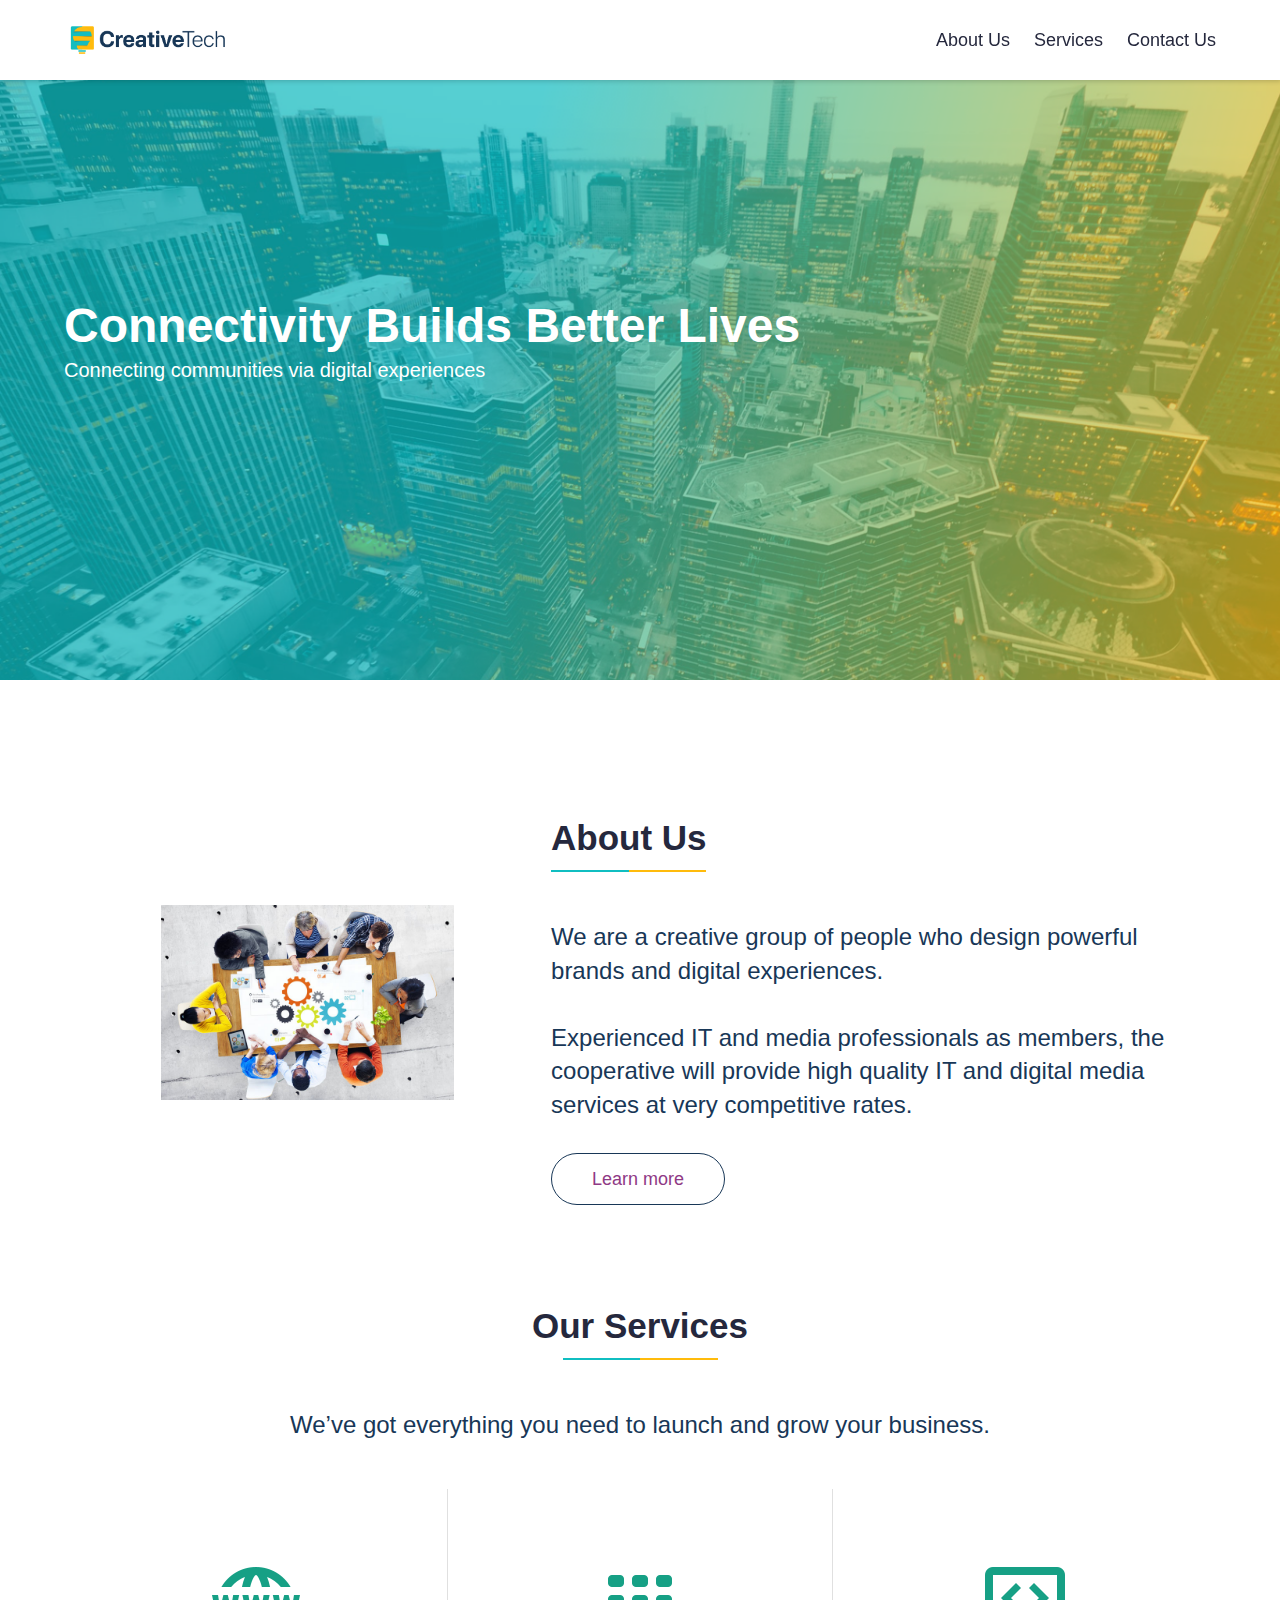
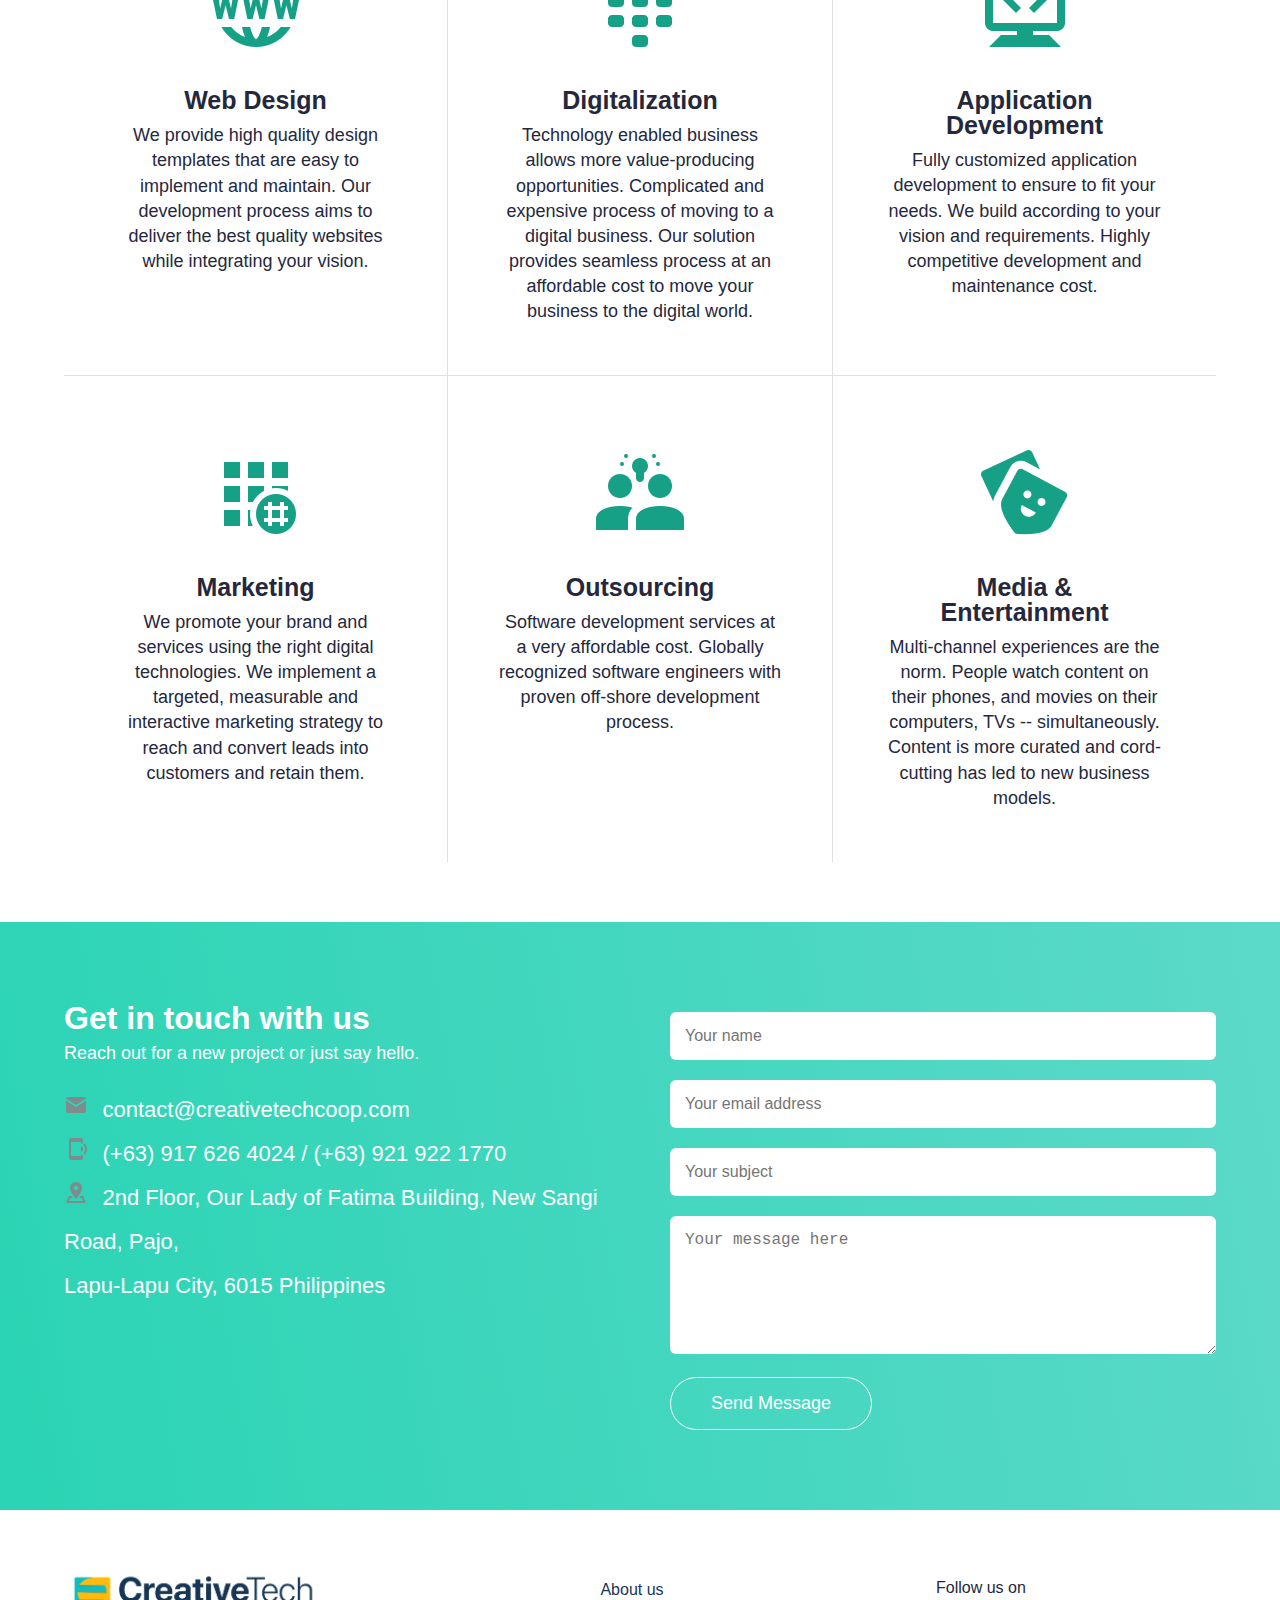
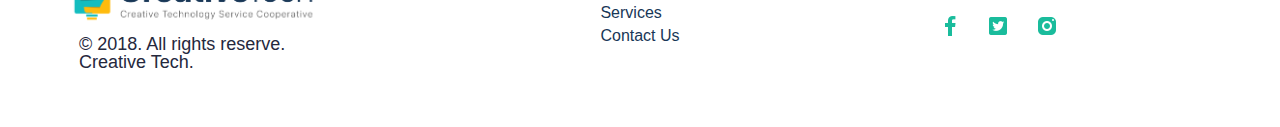
<file: public/index.html>
<!doctype html>
<html lang="en" class="no-js">
<head>
	<meta charset="UTF-8">
	<meta name="viewport" content="width=device-width, initial-scale=1">

	<link href="https://fonts.googleapis.com/css?family=David+Libre|Hind:400,700" rel="stylesheet">

	<link rel="stylesheet" href="css/reset.css"> <!-- CSS reset -->
	<link rel="stylesheet" href="css/owl.carousel.min.css"> <!-- Owl style -->
	<link rel="stylesheet" href="css/style.css"> <!-- Resource style -->
	<link rel="stylesheet" href="css/contact.css">

	<!-- favicons
    ================================================== -->
	<link rel="shortcut icon" href="img/creativetech-logo-symbol-colored.png" type="image/x-icon">
	<link rel="icon" href="img/creativetech-logo-symbol-colored.png" type="image/x-icon">
  	
	<title>Creative Technology Service Cooperative</title>
</head>
<body>

	<header class="cd-auto-hide-header">
		<div class="logo"><a href="https://www.creativetechcoop.com"><img src="img/creativetech-logo-colored.png" alt="Logo"></a></div>

		<nav class="cd-primary-nav">
			<a href="#cd-navigation" class="nav-trigger">
				<span>
					<em aria-hidden="true"></em>
				</span>
			</a> <!-- .nav-trigger -->

			<ul id="cd-navigation">
				<li><a href="#AboutUs">About Us</a></li>
				<li><a href="#Services">Services</a></li>
				<!--
				<li><a href="#Blogs">Blogs</a></li>
				-->
				<li><a href="#ContactUs">Contact Us</a></li>
			</ul>
		</nav> <!-- .cd-primary-nav -->
	</header> <!-- .cd-auto-hide-header -->

<section class="cd-hero">
	<div class="cd-hero-content">
		<div class="cd-hero-title">Connectivity Builds Better Lives</div>
		<div class="cd-hero-desc">Connecting communities via digital experiences</div>
	</div>
</section> <!-- .cd-hero -->

<main class="cd-main-content">
	<!-- About Us -->
	<section id="AboutUs" class="about-us-wrapper">
		<div class="au-left-panel">
			<img src="img/14-researchshow.jpg">
		</div>
		<div class="au-right-panel">
			<div class="content-title">
				About Us
				<div class="btm-border-wrapper">
					<div class="b1"></div>
					<div class="b2"></div>
				</div>
			</div>
			<p>
				We are a creative group of people who design powerful brands and digital experiences.<br/><br/>
				Experienced IT and media professionals as members, the cooperative will provide high quality IT and digital media services at very competitive rates.
			</p>
			<a href="about-us.html" class="btn btn-round">Learn more</a>
		</div>
	</section>

	<!-- Our Services -->
	<section id="Services" class="our-services-wrapper">
		<div class="content-header">
			<div class="content-title">
				Our Services
				<div class="btm-border-wrapper">
					<div class="b1"></div>
					<div class="b2"></div>
				</div>
			</div>
			<p>
				We’ve got everything you need to launch and grow your business.
			</p>
		</div>
		<div class="our-services-grid">
			<div class="service-1">
				<div class="s-icon">
						<img src="img/icons8-website-96.png" />
					</div>
				<div class="s-title" >Web Design</div>
				<div class="s-desc">We provide high quality design templates that are easy to implement and maintain.
					Our development process aims to deliver the best quality websites while integrating your vision.</div>
			</div>
			<div class="service-2">
				<div class="s-icon">
					<img src="img/icons8-keypad-96.png" />
				</div>
				<div class="s-title">Digitalization</div>
				<div class="s-desc">Technology enabled business allows more value-producing opportunities.
					Complicated and expensive process of moving to a digital business. Our solution provides
					seamless process at an affordable cost to move your business to the digital world.</div>
			</div>
			<div class="service-3">
				<div class="s-icon">
					<img src="img/icons8-google-code-96.png" />
				</div>
				<div class="s-title">Application Development</div>
				<div class="s-desc">Fully customized application development to ensure to fit your needs.
					We build according to your vision and requirements.
					Highly competitive development and maintenance cost.</div>
			</div>
			<div class="service-4">
				<div class="s-icon">
					<img src="img/icons8-hashtag-activity-grid-96.png" />
				</div>
				<div class="s-title">Marketing</div>
				<div class="s-desc">We promote your brand and services using the right digital technologies.
					We implement a targeted, measurable and interactive marketing strategy to
					reach and convert leads into customers and retain them.</div>
			</div>
			<div class="service-5">
				<div class="s-icon">
					<img src="img/icons8-teamwork-96.png" />
				</div>
				<div class="s-title">Outsourcing</div>
				<div class="s-desc">Software development services at a very affordable cost. Globally recognized software engineers
					with proven off-shore development process.</div>
			</div>
			<div class="service-6">
				<div class="s-icon">
					<img src="img/icons8-theatre-mask-96.png" />
				</div>
				<div class="s-title">Media & Entertainment</div>
				<div class="s-desc">Multi-channel experiences are the norm.  People watch content on their phones,  and movies on their computers, TVs -- simultaneously.
					Content is more curated and cord-cutting has led to new business models.</div>
			</div>

		</div>
	</section>

	<!-- Latest Blog Posts -->
	<!--
	<section id="Blogs" class="blogs-wrapper">
		<div class="content-header">
			<div class="content-title">
				Latest Blog Posts
				<div class="btm-border-wrapper">
					<div class="b1"></div>
					<div class="b2"></div>
				</div>
			</div>
			<p>
				Lorem ipsum dolor sit amet, consectetur adipisicing elit. Dolore, quos, voluptate, sunt, in suscipit quibusdam quis dignissimos
				eligendi repellendus ipsam exercitationem adipisci nostrum fugit accusamus quae cum nisi accusantium eaque.
			</p>
		</div>
		<div class="blog-content">
			<div class="owl-carousel">
				<div class="blog-post-item">
					<div class="bp-img">
						<img src="img/cd-hero-background.png" />
					</div>
					<div class="bp-details">
						<div class="bp-details-title">
							Blog Post Title
						</div>
						<div class="bp-details-desc">
							Lorem ipsum dolor sit amet, consectetur adipisicing elit. Dolore, quos, voluptate, sunt, in suscipit quibusdam quis dignissimos
							eligendi repellendus ipsam exercitationem adipisci nostrum fugit accusamus quae cum nisi accusantium eaque.
						</div>
					</div>
					<div class="bp-action">
						<a class="btn-link">Read more...</a>
					</div>
				</div>
				<div class="blog-post-item">
					<div class="bp-img">
						<img src="img/cd-hero-background.png" />
					</div>
					<div class="bp-details">
						<div class="bp-details-title">
							Blog Post Title
						</div>
						<div class="bp-details-desc">
							Lorem ipsum dolor sit amet, consectetur adipisicing elit. Dolore, quos, voluptate, sunt, in suscipit quibusdam quis dignissimos
							eligendi repellendus ipsam exercitationem adipisci nostrum fugit accusamus quae cum nisi accusantium eaque.
						</div>
					</div>
					<div class="bp-action">
						<a class="btn-link">Read more...</a>
					</div>
				</div>
				<div class="blog-post-item">
					<div class="bp-img">
						<img src="img/cd-hero-background.png" />
					</div>
					<div class="bp-details">
						<div class="bp-details-title">
							Blog Post Title
						</div>
						<div class="bp-details-desc">
							Lorem ipsum dolor sit amet, consectetur adipisicing elit. Dolore, quos, voluptate, sunt, in suscipit quibusdam quis dignissimos
							eligendi repellendus ipsam exercitationem adipisci nostrum fugit accusamus quae cum nisi accusantium eaque.
						</div>
					</div>
					<div class="bp-action">
						<a class="btn-link">Read more...</a>
					</div>
				</div>
			</div>

			<div class="blog-post-action">
				<button class="btn btn-round">Show all posts...</button>
			</div>
		</div>
	</section>
	-->
	<!-- Contact Us -->
	<section id="ContactUs" class="contact-us-wrapper">
		<div class="cu-left-panel">
			<div class="cu-title">
				Get in touch with us
			</div>
			<div class="cu-desc">
				Reach out for a new project or just say hello.
			</div>
			<br>
			<div class="cu-details">
				<div class="cu-detail-item">
					<img src="img/icons8-new-post-24.png">
					<span><strong>contact@creativetechcoop.com</strong></span>
				</div>
			</div>
			<div class="cu-details">
				<div class="cu-detail-item">
					<img src="img/icons8-phonelink-ring-24.png">
					<span><strong>(+63) 917 626 4024 / (+63) 921 922 1770</strong></span>
				</div>
			</div>
			<div class="cu-details">
				<div class="cu-detail-item">
					<img src="img/icons8-location-24.png">
					<span><strong>2nd Floor, Our Lady of Fatima Building, New Sangi Road, Pajo,<br>
                            Lapu-Lapu City, 6015 Philippines</strong></span>
				</div>
			</div>
		</div>
		<div class="cu-right-panel">
			<form class="cu-form" name="contactForm" id="contactForm" method="post" action="" novalidate="novalidate">
				<input name="entry.1469518620" class="form-control" type="text" placeholder="Your name" minlength="2" required="" aria-required="true">
				<input name="entry.1102886646" class="form-control" type="email" placeholder="Your email address" required="" aria-required="true">
				<input name="entry.311102857" class="form-control" type="text" placeholder="Your subject">
				<textarea name="entry.708043119" class="form-control" rows="6"  placeholder="Your message here" required="" aria-required="true"></textarea>
				<button class="btn btn-round btn-white" type="submit">Send Message</button>
				<div class="submit-loader">
					<div class="text-loader">Sending...</div>
					<div class="s-loader">
						<div class="bounce1"></div>
						<div class="bounce2"></div>
						<div class="bounce3"></div>
					</div>
				</div>
			</form>
			<!-- contact-warning -->
			<div class="message-warning">
				Something went wrong. Please try again.
			</div>

			<!-- contact-success -->
			<div class="message-success">
				Your message was sent, thank you!<br>
			</div>
		</div>
	</section>

	<!-- Footer -->
	<footer>
		<div class="f-logo">
			<img src="img/creativetech-full-logo-colored.png" width="90%">
			<span style="font-size: large;">&copy; 2018. All rights reserve. Creative Tech.</span>
		</div>
		<div class="f-nav">
			<div class="f-nav-list">
				<div><a href="#AboutUs">About us</a></div>
				<div><a href="#Services">Services</a></div>
				<!--
				<div><a href="#Blogs">Blogs</a></div>
				-->
				<div><a href="#ContactUs">Contact Us</a></div>
			</div>
		</div>
		<div class="f-social">
			<div class="f-social-content">
				<div>Follow us on</div>
				<div class="f-social-icons">
					<a href="https://www.facebook.com/creativetechcoop/" target="_blank"><img src="img/icons8-facebook-f-24.png"></a>
					<a href="https://twitter.com/creativtechcoop" target="_blank"><img src="img/icons8-twitter-24.png"></a>
					<a href="https://www.instagram.com/creativetechcoop/" target="_blank"><img src="img/icons8-instagram-24.png"></a>
				</div>
			</div>
		</div>
	</footer>
</main> <!-- .cd-main-content -->
	
<script src="js/jquery-3.2.1.min.js"></script>
<script>
	if( !window.jQuery ) document.write('<script src="js/jquery-3.2.1.min.js"><\/script>');
</script>
<script src="js/jquery.validate.min.js"></script>
<script src="js/owl.carousel.min.js"></script> <!-- Resource jQuery -->
<script src="js/main.js"></script> <!-- Resource jQuery -->
<script src="js/contact.js"></script>
</body>
</html>
</file>
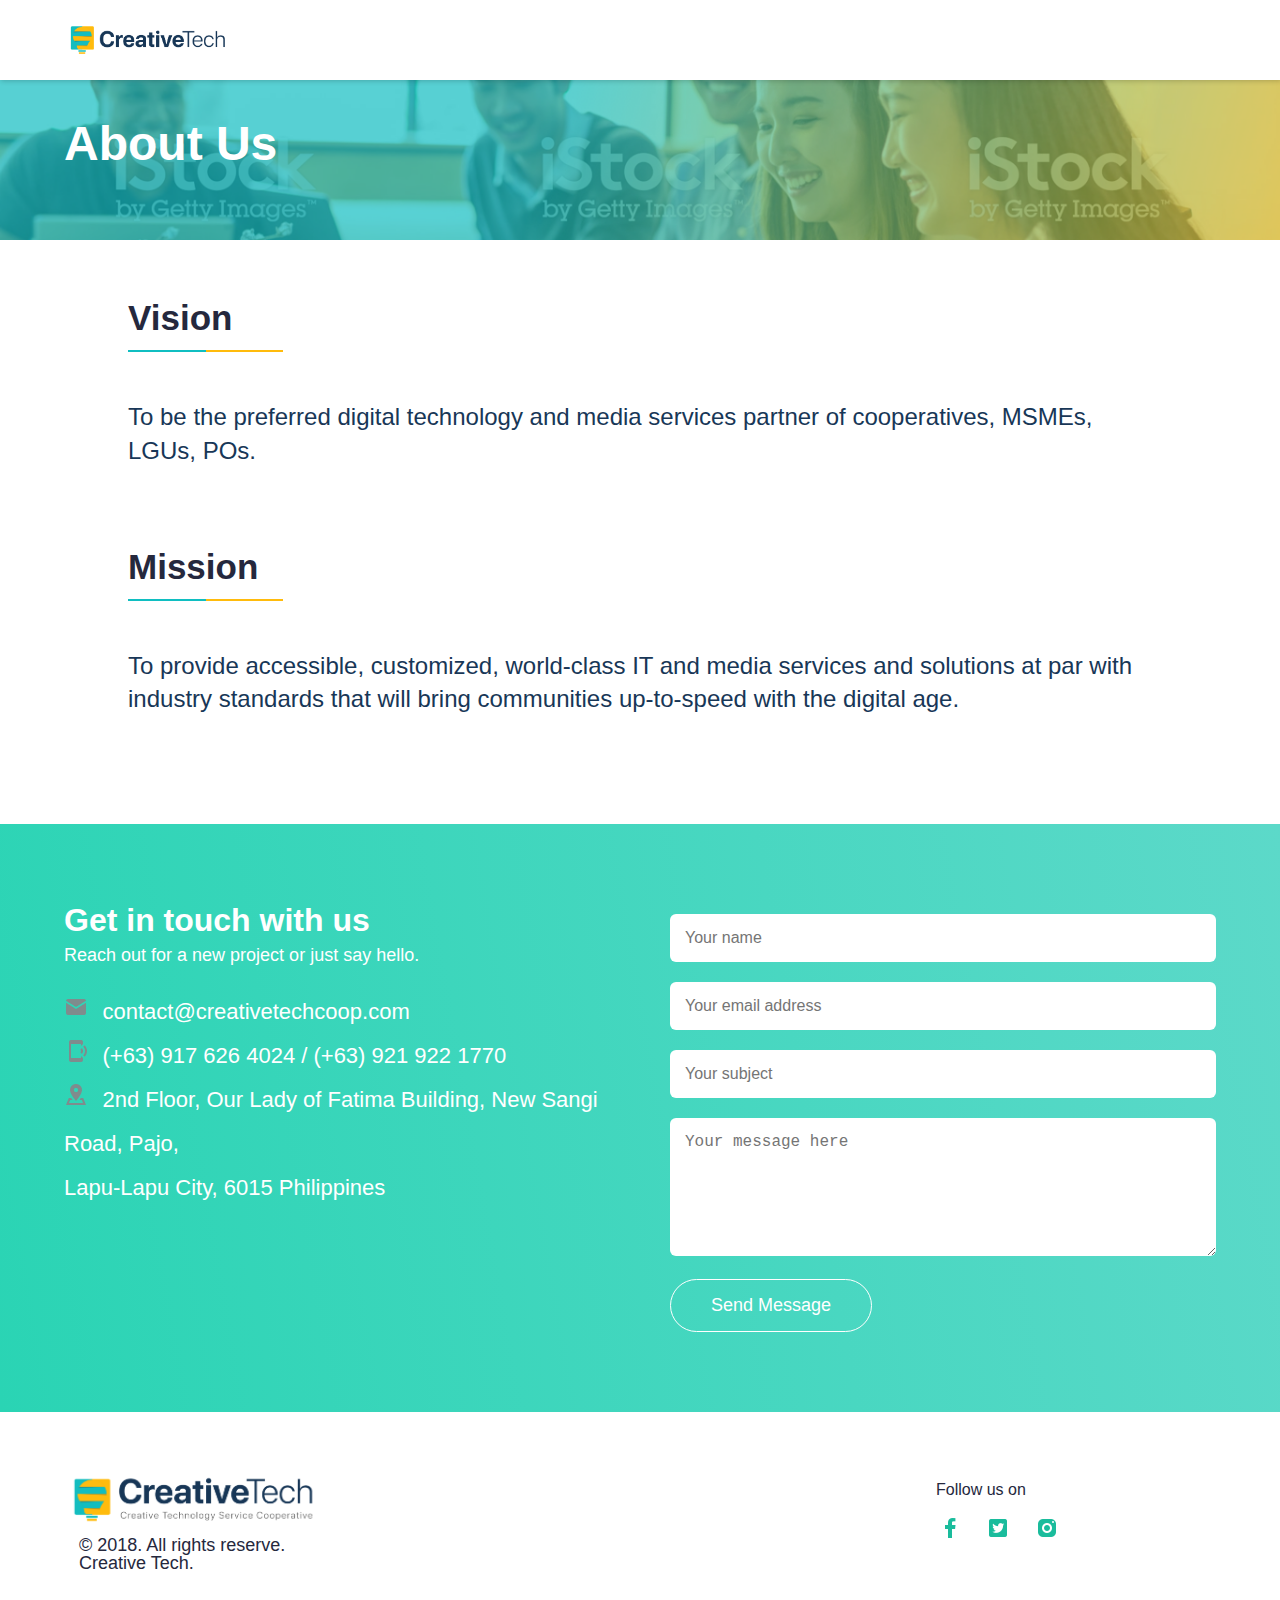
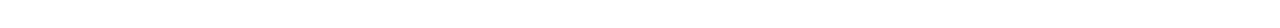
<file: public/about-us.html>
<!doctype html>
<html lang="en" class="no-js">
<head>
	<meta charset="UTF-8">
	<meta name="viewport" content="width=device-width, initial-scale=1">

	<link href="https://fonts.googleapis.com/css?family=David+Libre|Hind:400,700" rel="stylesheet">

	<link rel="stylesheet" href="css/reset.css"> <!-- CSS reset -->
	<link rel="stylesheet" href="css/owl.carousel.min.css"> <!-- Owl style -->
	<link rel="stylesheet" href="css/style.css"> <!-- Resource style -->
	<link rel="stylesheet" href="css/contact.css">

	<!-- favicons
    ================================================== -->
	<link rel="shortcut icon" href="img/creativetech-logo-symbol-colored.png" type="image/x-icon">
	<link rel="icon" href="img/creativetech-logo-symbol-colored.png" type="image/x-icon">

	<title>Creative Technology Service Cooperative</title>
</head>
<body>

	<header class="cd-auto-hide-header">
		<div class="logo"><a href="index.html"><img src="img/creativetech-logo-colored.png" alt="Logo"></a></div>

		<nav class="cd-primary-nav">
			<a href="#cd-navigation" class="nav-trigger">
				<span>
					<em aria-hidden="true"></em>
				</span>
			</a> <!-- .nav-trigger -->

			<ul id="cd-navigation">
				<!--
				<li><a href="index.html#AboutUs">About Us</a></li>
				<li><a href="index.html#Services">Services</a></li>
				<li><a href="index.html#Blogs">Blogs</a></li>
				<li><a href="#ContactUs">Contact Us</a></li>
				-->
			</ul>
		</nav> <!-- .cd-primary-nav -->
	</header> <!-- .cd-auto-hide-header -->

<section class="cd-hero-small">
		<div class="cd-hero-title">About Us</div>
</section> <!-- .cd-hero -->

<main class="cd-main-content pd-top">
	<!-- About Us -->
	<section class="about-us-wrapper">
		<div class="about-us-content">
			<div class="content-title">
				Vision
					<div class="btm-border-wrapper">
						<div class="b1"></div>
						<div class="b2"></div>
					</div>
			</div>
				<p>
					To be the preferred digital technology and media services partner of cooperatives, MSMEs, LGUs, POs. <br/><br/>
				</p>
			<div class="content-title">
				Mission
				<div class="btm-border-wrapper">
					<div class="b1"></div>
					<div class="b2"></div>
				</div>
			</div>
			<p>
				To provide accessible, customized, world-class IT and media services and solutions at par with industry standards that will
				bring communities up-to-speed with the digital age.
			</p>
		</div>
	</section>


	<!-- Contact Us -->
	<section id="ContactUs" class="contact-us-wrapper">
		<div class="cu-left-panel">
			<div class="cu-title">
				Get in touch with us
			</div>
			<div class="cu-desc">
				Reach out for a new project or just say hello.
			</div>
			<br>
			<div class="cu-details">
				<div class="cu-detail-item">
					<img src="img/icons8-new-post-24.png">
					<span><strong>contact@creativetechcoop.com</strong></span>
				</div>
			</div>
			<div class="cu-details">
				<div class="cu-detail-item">
					<img src="img/icons8-phonelink-ring-24.png">
					<span><strong>(+63) 917 626 4024 / (+63) 921 922 1770</strong></span>
				</div>
			</div>
			<div class="cu-details">
				<div class="cu-detail-item">
					<img src="img/icons8-location-24.png">
					<span><strong>2nd Floor, Our Lady of Fatima Building, New Sangi Road, Pajo,<br>
                            Lapu-Lapu City, 6015 Philippines</strong></span>
				</div>
			</div>
		</div>
		<div class="cu-right-panel">
			<form class="cu-form" name="contactForm" id="contactForm" method="post" action="" novalidate="novalidate">
				<input name="entry.1469518620" class="form-control" type="text" placeholder="Your name" minlength="2" required="" aria-required="true">
				<input name="entry.1102886646" class="form-control" type="email" placeholder="Your email address" required="" aria-required="true">
				<input name="entry.311102857" class="form-control" type="text" placeholder="Your subject">
				<textarea name="entry.708043119" class="form-control" rows="6"  placeholder="Your message here" required="" aria-required="true"></textarea>
				<button class="btn btn-round btn-white" type="submit">Send Message</button>
				<div class="submit-loader">
					<div class="text-loader">Sending...</div>
					<div class="s-loader">
						<div class="bounce1"></div>
						<div class="bounce2"></div>
						<div class="bounce3"></div>
					</div>
				</div>
			</form>
			<!-- contact-warning -->
			<div class="message-warning">
				Something went wrong. Please try again.
			</div>

			<!-- contact-success -->
			<div class="message-success">
				Your message was sent, thank you!<br>
			</div>
		</div>
	</section>

	<!-- Footer -->
	<footer>
		<div class="f-logo">
			<img src="img/creativetech-full-logo-colored.png" width="90%">
			<span style="font-size: large;">&copy; 2018. All rights reserve. Creative Tech.</span>
		</div>
		<div class="f-nav">
			<div class="f-nav-list">
				<!--
				<div><a href="index.html#AboutUs">About us</a></div>
				<div><a href="index.html#Services">Services</a></div>
				<div><a href="index.html#Blogs">Blogs</a></div>
				<div><a href="#ContactUs">Contact Us</a></div>
				-->
			</div>
		</div>
		<div class="f-social">
			<div class="f-social-content">
				<div>Follow us on</div>
				<div class="f-social-icons">
					<a href="https://www.facebook.com/creativetechcoop/" target="_blank"><img src="img/icons8-facebook-f-24.png"></a>
					<a href="https://twitter.com/creativtechcoop" target="_blank"><img src="img/icons8-twitter-24.png"></a>
					<a href="https://www.instagram.com/creativetechcoop/" target="_blank"><img src="img/icons8-instagram-24.png"></a>
				</div>
			</div>
		</div>
	</footer>
</main> <!-- .cd-main-content -->
	
<script src="js/jquery-3.2.1.min.js"></script>
<script>
	if( !window.jQuery ) document.write('<script src="js/jquery-3.2.1.min.js"><\/script>');
</script>
	<script src="js/jquery.validate.min.js"></script>
<script src="js/owl.carousel.min.js"></script> <!-- Resource jQuery -->
<script src="js/main.js"></script> <!-- Resource jQuery -->
	<script src="js/contact.js"></script>
</body>
</html>
</file>
<file: public/css/style.css>
/* -------------------------------- 

Primary style

-------------------------------- */

*, *::after, *::before {
  box-sizing: border-box;
}

html {
  font-size: 62.5%;
}

body {
  font-size: 1.6rem;
  font-family: "Ubuntu", sans-serif !important;
  color: #25283D;
  background-color: #fff;
  -webkit-font-smoothing: antialiased;
  -moz-osx-font-smoothing: grayscale;
}

a {
  color: #8F3985;
  text-decoration: none;
}

/* -------------------------------- 

1. Auto-Hiding Navigation - Simple

-------------------------------- */
.cd-auto-hide-header {
  position: fixed;
  z-index: 2;
  top: 0;
  left: 0;
  width: 100%;
  height: 60px;
  background-color: #ffffff;
  /* Force Hardware Acceleration */
  -webkit-transform: translateZ(0);
          transform: translateZ(0);
  will-change: transform;
  -webkit-transition: -webkit-transform .5s;
  transition: -webkit-transform .5s;
  transition: transform .5s;
  transition: transform .5s, -webkit-transform .5s;
  box-shadow: 1px 1px 5px rgba(0, 0, 0, 0.2);
}
.cd-auto-hide-header::after {
  clear: both;
  content: "";
  display: block;
}
.cd-auto-hide-header.is-hidden {
  -webkit-transform: translateY(-100%);
      -ms-transform: translateY(-100%);
          transform: translateY(-100%);
}
@media only screen and (min-width: 1024px) {
  .cd-auto-hide-header {
    height: 80px;
  }
}

.cd-auto-hide-header .logo,
.cd-auto-hide-header .nav-trigger {
  position: absolute;
  top: 50%;
  bottom: auto;
  -webkit-transform: translateY(-50%);
      -ms-transform: translateY(-50%);
          transform: translateY(-50%);
}

.cd-auto-hide-header .logo {
  left: 5%;
}
.cd-auto-hide-header .logo a, .cd-auto-hide-header .logo img {
  display: block;
}

.cd-auto-hide-header .nav-trigger {
  /* vertically align its content */
  display: table;
  height: 100%;
  padding: 0 1em;
  font-size: 1.2rem;
  text-transform: uppercase;
  color: #25283D;
  font-weight: bold;
  right: 0;
  border-left: 1px solid #f2f2f2;
}
.cd-auto-hide-header .nav-trigger span {
  /* vertically align inside parent element */
  display: table-cell;
  vertical-align: middle;
}
.cd-auto-hide-header .nav-trigger em, .cd-auto-hide-header .nav-trigger em::after, .cd-auto-hide-header .nav-trigger em::before {
  /* this is the menu icon */
  display: block;
  position: relative;
  height: 2px;
  width: 22px;
  background-color: #25283D;
  -webkit-backface-visibility: hidden;
          backface-visibility: hidden;
}
.cd-auto-hide-header .nav-trigger em {
  /* this is the menu central line */
  margin: 12px auto 14px;
  -webkit-transition: background-color .2s;
  transition: background-color .2s;
}
.cd-auto-hide-header .nav-trigger em::before, .cd-auto-hide-header .nav-trigger em::after {
  position: absolute;
  content: '';
  left: 0;
  -webkit-transition: -webkit-transform .2s;
  transition: -webkit-transform .2s;
  transition: transform .2s;
  transition: transform .2s, -webkit-transform .2s;
}
.cd-auto-hide-header .nav-trigger em::before {
  /* this is the menu icon top line */
  -webkit-transform: translateY(-6px);
      -ms-transform: translateY(-6px);
          transform: translateY(-6px);
}
.cd-auto-hide-header .nav-trigger em::after {
  /* this is the menu icon bottom line */
  -webkit-transform: translateY(6px);
      -ms-transform: translateY(6px);
          transform: translateY(6px);
}
@media only screen and (min-width: 1024px) {
  .cd-auto-hide-header .nav-trigger {
    display: none;
  }
}

.cd-auto-hide-header.nav-open .nav-trigger em {
  /* transform menu icon into a 'X' icon */
  background-color: rgba(255, 255, 255, 0);
}
.cd-auto-hide-header.nav-open .nav-trigger em::before {
  /* rotate top line */
  -webkit-transform: rotate(-45deg);
      -ms-transform: rotate(-45deg);
          transform: rotate(-45deg);
}
.cd-auto-hide-header.nav-open .nav-trigger em::after {
  /* rotate bottom line */
  -webkit-transform: rotate(45deg);
      -ms-transform: rotate(45deg);
          transform: rotate(45deg);
}

.cd-primary-nav {
  display: inline-block;
  float: right;
  height: 100%;
  padding-right: 5%;
}
.cd-primary-nav > ul {
  position: absolute;
  z-index: 2;
  top: 60px;
  left: 0;
  width: 100%;
  background-color: #ffffff;
  display: none;
  box-shadow: 0 14px 20px rgba(0, 0, 0, 0.2);
}
.cd-primary-nav > ul a {
  /* target primary-nav links */
  display: block;
  height: 50px;
  line-height: 50px;
  padding-left: 5%;
  color: #25283D;
  font-size: 1.8rem;
  border-top: 1px solid #f2f2f2;
}
.cd-primary-nav > ul a:hover, .cd-primary-nav > ul a.active {
  color: #8F3985;
}
@media only screen and (min-width: 1024px) {
  .cd-primary-nav {
    /* vertically align its content */
    display: table;
  }
  .cd-primary-nav > ul {
    /* vertically align inside parent element */
    display: table-cell;
    vertical-align: middle;
    /* reset mobile style */
    position: relative;
    width: auto;
    top: 0;
    padding: 0;
    background-color: transparent;
    box-shadow: none;
  }
  .cd-primary-nav > ul::after {
    clear: both;
    content: "";
    display: block;
  }
  .cd-primary-nav > ul li {
    display: inline-block;
    float: left;
    margin-right: 1.5em;
  }
  .cd-primary-nav > ul li:last-of-type {
    margin-right: 0;
  }
  .cd-primary-nav > ul a {
    /* reset mobile style */
    height: auto;
    line-height: normal;
    padding: 0;
    border: none;
  }
}

.nav-open .cd-primary-nav ul,
.cd-primary-nav ul:target {
  /* 
  	show primary nav - mobile only 
  	:target is used to show navigation on no-js devices
  */
  display: block;
}
@media only screen and (min-width: 1024px) {
  .nav-open .cd-primary-nav ul,
  .cd-primary-nav ul:target {
    display: table-cell;
  }
}

/* -------------------------------- 

2. Auto-Hiding Navigation - with Sub Nav

-------------------------------- */
.cd-secondary-nav {
  position: relative;
  z-index: 1;
  clear: both;
  width: 100%;
  height: 50px;
  background-color: #25283D;
  /* Force Hardware Acceleration */
  -webkit-transform: translateZ(0);
          transform: translateZ(0);
  will-change: transform;
  -webkit-transition: -webkit-transform .5s;
  transition: -webkit-transform .5s;
  transition: transform .5s;
  transition: transform .5s, -webkit-transform .5s;
}
.cd-secondary-nav::after {
  /* gradient on the right - to indicate it's possible to scroll */
  content: '';
  position: absolute;
  z-index: 1;
  top: 0;
  right: 0;
  height: 100%;
  width: 35px;
  background: transparent;
  background: -webkit-linear-gradient(right, #25283D, rgba(37, 40, 61, 0));
  background: linear-gradient(to left, #25283D, rgba(37, 40, 61, 0));
  pointer-events: none;
  -webkit-transition: opacity .2s;
  transition: opacity .2s;
}
.cd-secondary-nav.nav-end::after {
  opacity: 0;
}
.cd-secondary-nav ul, .cd-secondary-nav li, .cd-secondary-nav a {
  height: 100%;
}
.cd-secondary-nav ul {
  /* enables a flex context for all its direct children */
  display: -webkit-box;
  display: -webkit-flex;
  display: -ms-flexbox;
  display: flex;
  padding: 0 5%;
  overflow-x: auto;
  -webkit-overflow-scrolling: touch;
}
.cd-secondary-nav ul::after {
  clear: both;
  content: "";
  display: block;
}
.cd-secondary-nav li {
  display: inline-block;
  float: left;
  /* do not shrink - elements float on the right of the element */
  -webkit-flex-shrink: 0;
      -ms-flex-negative: 0;
          flex-shrink: 0;
}
.cd-secondary-nav li:last-of-type {
  padding-right: 20px;
}
.cd-secondary-nav a {
  display: block;
  color: #ffffff;
  opacity: .6;
  line-height: 50px;
  padding: 0 1em;
}
.cd-secondary-nav a:hover, .cd-secondary-nav a.active {
  opacity: 1;
}
@media only screen and (min-width: 1024px) {
  .cd-secondary-nav {
    height: 70px;
    overflow: visible;
  }
  .cd-secondary-nav ul {
    /* reset mobile style */
    display: block;
    text-align: center;
  }
  .cd-secondary-nav li {
    /* reset mobile style */
    float: none;
    -webkit-flex-shrink: 1;
        -ms-flex-negative: 1;
            flex-shrink: 1;
  }
  .cd-secondary-nav a {
    line-height: 70px;
  }
  .cd-secondary-nav a.active {
    box-shadow: inset 0 -3px #8F3985;
  }
}

/* -------------------------------- 

3. Auto-Hiding Navigation - with Sub Nav + Hero Image

-------------------------------- */
.cd-secondary-nav.fixed {
  position: fixed;
  top: 60px;
}
.cd-secondary-nav.slide-up {
  -webkit-transform: translateY(-60px);
      -ms-transform: translateY(-60px);
          transform: translateY(-60px);
}
@media only screen and (min-width: 1024px) {
  .cd-secondary-nav.fixed {
    top: 80px;
    /* fixes a bug where nav and subnab move with a slight delay */
    box-shadow: 0 -6px 0 #25283D;
  }
  .cd-secondary-nav.slide-up {
    -webkit-transform: translateY(-80px);
        -ms-transform: translateY(-80px);
            transform: translateY(-80px);
  }
}

/* -------------------------------- 

Main content

-------------------------------- */
.cd-main-content {
  /* padding: 60px 0px; */
  /* padding: 60px 5% 2em; */
  /* overflow: hidden; */
}
.cd-main-content.sub-nav {
  /* to be used if there is sub nav */
  padding-top: 110px;
}
.cd-main-content.sub-nav-hero {
  /* to be used if there is hero image + subnav */
  padding-top: 0;
}
.cd-main-content.sub-nav-hero.secondary-nav-fixed {
  margin-top: 50px;
}
.cd-main-content p {
  max-width: 1024px;
  line-height: 1.4;
  margin: 2em auto;
  color: #183757;
  font-weight: 100;
}
@media only screen and (min-width: 1024px) {
  .cd-main-content {
    padding-top: 80px;
  }
  .cd-main-content.sub-nav {
    padding-top: 150px;
  }
  .cd-main-content.sub-nav-hero.secondary-nav-fixed {
    margin-top: 70px;
  }
  .cd-main-content p {
    font-size: 2.4rem;
  }
}

/*
	adjust the positioning of in-page links
	http://nicolasgallagher.com/jump-links-and-viewport-positioning/
*/
.cd-main-content.sub-nav :target::before,
.cd-main-content.sub-nav-hero :target::before {
  display: block;
  content: "";
  margin-top: -50px;
  height: 50px;
  visibility: hidden;
}
@media only screen and (min-width: 1024px) {
  .cd-main-content.sub-nav :target::before,
  .cd-main-content.sub-nav-hero :target::before {
    margin-top: -70px;
    height: 70px;
  }
}


/* -------------------------------- 

Custom Overrides

-------------------------------- */
section{
  /* padding: 80px 0px; */
  padding: 60px 5% 60px;
}
.cd-auto-hide-header .logo img{
  height: 40px;
}
.about-us-wrapper{
  display: inline-flex;
  width: 100%;
  justify-content: center;
}
.au-left-panel{
  max-width: 50%;
  text-align: center;
  align-self: center;
}
.au-left-panel img{
  width: 60%;
}

@media only screen and (max-width: 768px) {
  .about-us-wrapper{
    display: block;
    text-align: center;
  }
  .au-left-panel{
    max-width: 100%;
  }
  .au-left-panel img{
    width: 80%;
    margin-bottom: 80px;
  }
  .about-us-wrapper .btm-border-wrapper{
    margin: auto; 
  }
}

.content-header{
  text-align: center;
}
.our-services-wrapper .btm-border-wrapper{
  margin: 15px auto; 
}

.content-title{
  font-size: 3.5rem;
  font-weight: bold;
  position: relative;
}
.content-title .btm-border-wrapper{
  display: grid;
  grid-template-columns: 1fr 1fr;
  height: 2px;
  width: 155px;
  margin-top: 15px;
}

.content-title .btm-border-wrapper .b1{
  background-color: #10BEC1;
}

.content-title .btm-border-wrapper .b2{
  background-color: #FFBB0C;
}


.btn{
  padding: 15px 40px;
  width: auto;
  border: 1px solid #183757;
  font-size: 1.8rem;
  outline: none;
  cursor: pointer;
  background-color: transparent;
}
.btn-round{
  border-radius: 50px;
}

.btn-white{
  background-color: transparent;
  border: 1px solid #fff;
  color: #fff;
}

.our-services-grid{
  display: grid;
  grid-template-columns: 1fr 1fr 1fr;
  grid-template-rows: 1fr 1fr;
  height: auto;
  width: auto;
}
.our-services-grid > div{
  text-align: center;
  border: 1px solid rgb(224, 224, 224);
  padding: 50px;
}
.s-icon{
  padding: 20px;
}
.s-title{
  font-size: 2.5rem;
  font-weight: 600;
  margin:10px;
}
.s-desc{
  font-size: 1.8rem;
  font-weight: 100;
  line-height: 1.4;
  margin: auto;
}
.our-services-grid .service-1{
  border-top: none; 
  border-left: none; 
}
.our-services-grid .service-2{
  border-top: none; 
  border-left: none; 
  border-right: none;
}
.our-services-grid .service-3{
  border-top: none; 
  border-right: none;
}
.our-services-grid .service-4{
  border-top: none; 
  border-left: none;
  border-bottom: none;
}
.our-services-grid .service-5{
  border:none;
}
.our-services-grid .service-6{
  border-right: none;
  border-top: none;
  border-bottom: none;
}

@media only screen and (max-width: 768px) {
  .our-services-grid{
    grid-template-columns: 1fr;
    grid-template-rows: repeat(6, 1fr);
  }
  .our-services-grid > div{
    border-left: none;
    border-right: none;
    border-top: none;
    border-bottom: 1px solid #C0C0C0 !important;
  }
  .our-services-grid > div:last-child{
    border-bottom: none !important;
  }
}

.contact-us-wrapper{
  color: #fff;
  width: 100%;
  height: auto;
  background: rgb(92,217,201);
  background: linear-gradient(260deg, rgba(92,217,201,1) 0%, rgba(42,212,180,1) 100%);
  /* background-color: #2AD4B4; */
  display: grid;
  grid-template-columns: 1fr 1fr;
  grid-gap: 60px;
  padding: 80px 5% 80px;
}
.contact-us-wrapper .cu-title{
  font-size: 3.2rem;
  font-weight: 600;
  margin-bottom: 10px;
}
.contact-us-wrapper .cu-desc{
  font-size: 1.8rem;
  font-weight: 100;
  margin-bottom: 10px;
}
.cu-detail-item span{
  font-size: 2.2rem;
  line-height: 2;
  padding-left: 10px;
}
.form-control{
  width: 100% !important;
  padding: 15px;
  font-size: 1.6rem;
  border-radius: 6px;
  border:none;
  margin: 10px 0px;
}
.cu-form{

}
.cu-form button{
  margin-top: 10px;
}
@media only screen and (max-width: 768px) {
  .contact-us-wrapper{
    grid-template-columns: 1fr;
    grid-gap: 20px;
  }
  .contact-us-wrapper button{
    width: 100%;
  }
}


footer{
  display: grid;
  grid-template-columns: 1fr 2fr 1fr;
  padding: 50px 5% 50px;
}
.f-logo{
  display: grid;
}
.f-logo span{
  padding-left: 15px;
  font-size: 1.9rem;
  font-weight: 100;
}
.f-nav{
  font-weight: 200;
  justify-content: center;
  padding: 20px;
  margin: auto;
}
.f-nav-list{
  text-align: left;
}
.f-nav-list > div{
  margin-bottom: 5px;
  line-height: normal;
}
.f-nav-list > div a{
  color: #183757;
}
.f-social{
  justify-content: center;
}
.f-social div div:first-child{
  margin-left: 8px;
  font-weight: 200;
  padding: 20px 0px 8px;
}
.f-social .f-social-icons a > img{
  max-height: 36px;
  margin: 10px;
}
.f-social .f-social-content{
  justify-content: flex-end;
}

@media only screen and (max-width: 768px) {
  footer{
    grid-template-columns: 1fr;
    grid-gap: 20px;
    text-align: center;
  }
  .f-logo span{
    font-size: 1.7rem;
  }
  .f-nav-list{
    text-align: center;
  }
}



/* -------------------------------- 

Intro Section

-------------------------------- */
.cd-hero {
  /* vertically align its content */
  display: table;
  width: 100%;
  margin-top: 60px;
  height: 100vh;
  background: url(../img/cd-hero-background.png) no-repeat center center;
  background-size: cover;
}
.cd-hero .cd-hero-content {
  /* vertically align inside parent element */
  text-align: left;
  padding-top: 18vh;
  color: #fff;
}
.cd-hero-title{
  font-size: 4.8rem;
  font-weight: 800;
}
.cd-hero-desc{
  font-size: 2rem;
  font-weight: 100;
  margin-top: 10px;
}
@media only screen and (min-width: 768px) {
  .cd-hero {
    height: 400px;
  }
}
@media only screen and (min-width: 1024px) {
  .cd-hero {
    height: 600px;
    margin-top: 80px;
  }
}

/* Blog Post */

.blogs-wrapper .btm-border-wrapper{
  margin: 15px auto; 
}

.blogs-wrapper .blog-content .blog-post-item{
  border: 1px solid #f2f2f2;
  display: grid;
  grid-template-columns: 1fr;
  grid-template-rows: 1fr auto auto;
  border-radius: 10px;
  overflow: hidden;
}
.blog-post-item .bp-details{
  padding: 20px 20px; 
}
.blog-post-item .bp-img img{
  height: 100%;
}
.blog-post-item .bp-details-title{
  font-size: 2.5rem;
}
.blog-post-item .bp-details-desc{
  margin-top: 20px;
  font-weight: 200;
}
.blog-post-item .bp-action{
  margin-top: 10px;
  padding: 0px 20px 30px; 
}
.blog-post-action{
  position: relative;
    margin: 40px auto;
    display: table;
}
.blog-details-date{
  font-size: 1.4rem;
  margin-top: 15px;
  font-weight: 200;
}
.blog-details-author{
  font-size: 1.4rem;
  font-weight: 300;
  margin-top: 10px;
  
}

.cd-hero-small{
  display: table;
  width: 100%;
  margin-top: 60px;
  height: 20vh;
  background: url(../img/img-about-us-hero.png) no-repeat center center;
  background-size: cover;
  color: #fff;
}
.cd-hero-small-content{
  text-align: left;
  vertical-align: middle;
}
.pd-top{
  padding: 0px;
}
</file>
<file: public/css/contact.css>
/* form loader
* ----------------------------------------------- */
.submit-loader {
    display: none;
    position: relative;
    left: 0;
    top: 1.8rem;
    width: 100%;
    text-align: center;
    margin-bottom: 3rem;
}

.submit-loader .text-loader {
    display: none;
    font-family: "montserrat-regular", sans-serif;
    font-size: 1.3rem;
    font-weight: bold;
    line-height: 1.846;
    color: #FFFFFF;
    letter-spacing: .2rem;
    text-transform: uppercase;
}

.oldie .submit-loader .s-loader {
    display: none;
}

.oldie .submit-loader .text-loader {
    display: block;
}


/* ---------------------------------------------------------------
 * ## loader animation
 * --------------------------------------------------------------- */
.s-loader {
    margin: 1.2rem auto 3rem;
    width: 70px;
    text-align: center;
    -webkit-transform: translateX(0.45rem);
    -ms-transform: translateX(0.45rem);
    transform: translateX(0.45rem);
}

.s-loader > div {
    width: 9px;
    height: 9px;
    background-color: #FFFFFF;
    border-radius: 100%;
    display: inline-block;
    margin-right: .9rem;
    -webkit-animation: bouncedelay 1.4s infinite ease-in-out both;
    animation: bouncedelay 1.4s infinite ease-in-out both;
}

.s-loader .bounce1 {
    -webkit-animation-delay: -0.32s;
    animation-delay: -0.32s;
}

.s-loader .bounce2 {
    -webkit-animation-delay: -0.16s;
    animation-delay: -0.16s;
}



.message-warning,
.message-success {
    display: none;
    background: #111111;;
    font-size: 1.5rem;
    line-height: 2;
    padding: 3rem;
    margin-bottom: 3.6rem;
    width: 100%;
}

.message-warning {
    color: #ff6163;
}

.message-success {
    color: #39b54a;
}

.message-warning i, .message-success i {
    margin-right: 10px;
    font-size: 1.2rem;
}
</file>
